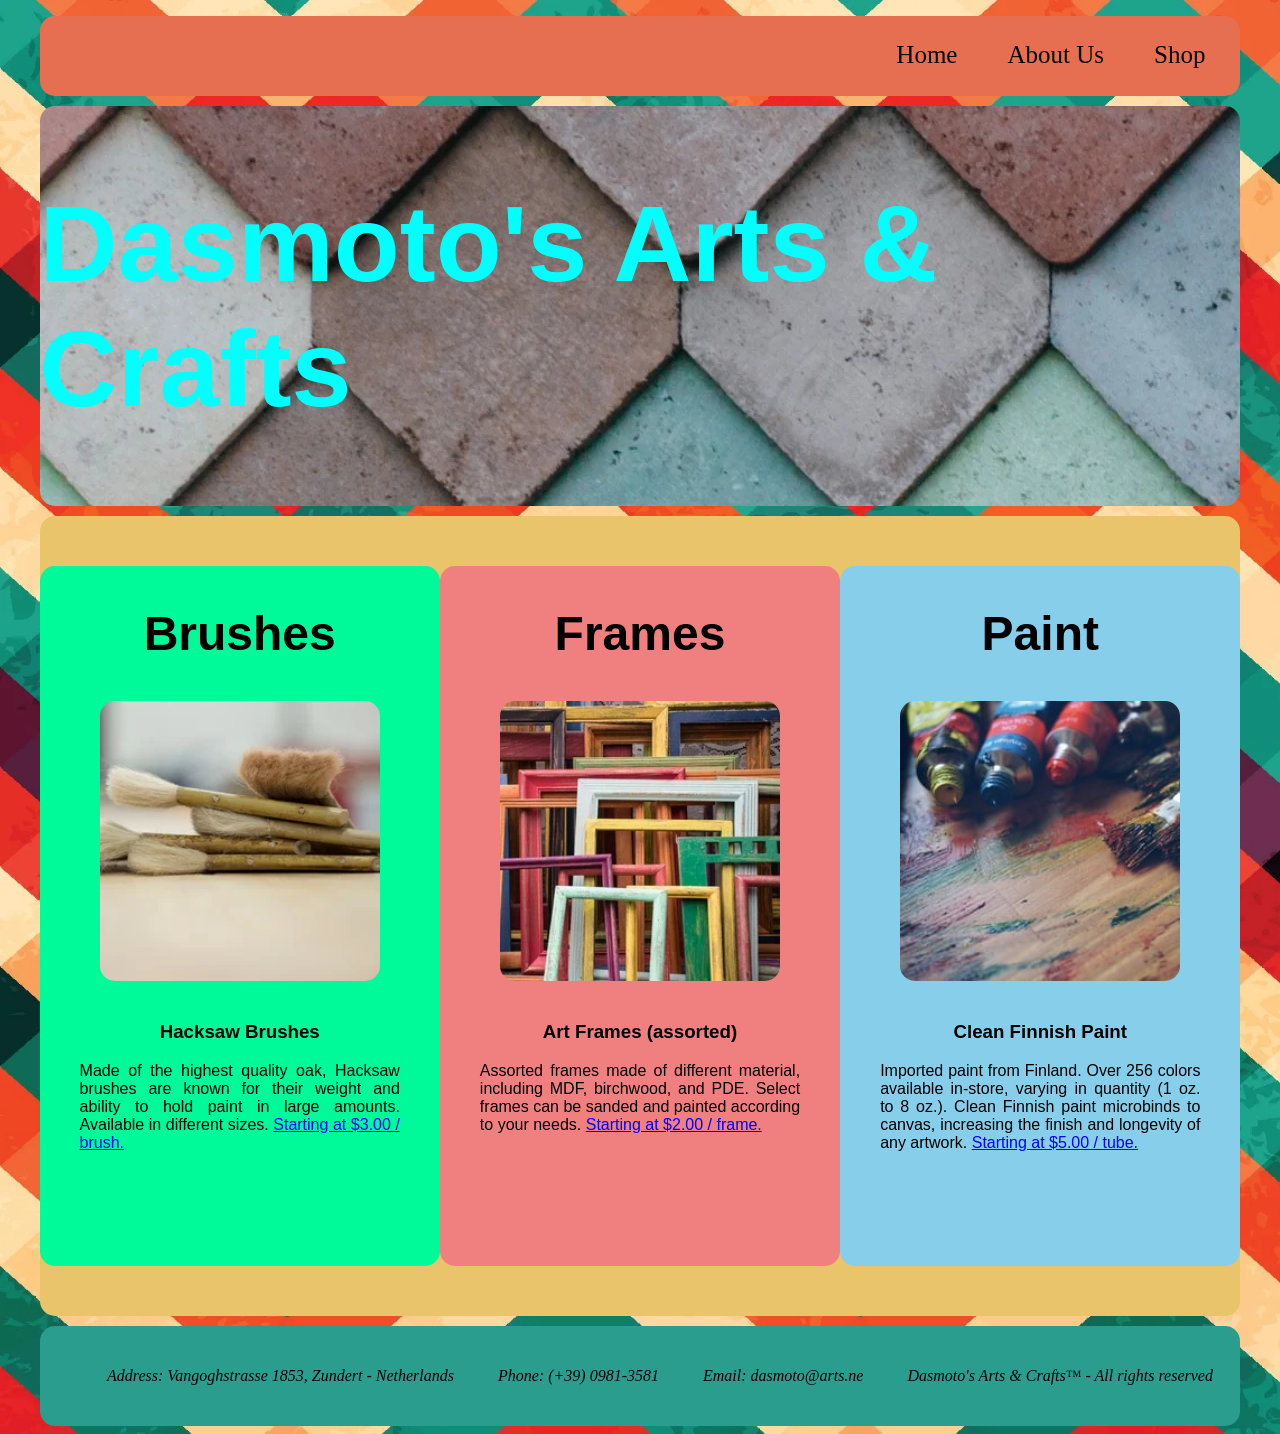
<file: intermediary-projects/dasmotos-arts-and-crafts/index.html>
<!DOCTYPE html>
<html lang="en">

<head>
    <meta charset="UTF-8">
    <meta http-equiv="X-UA-Compatible" content="IE=edge">
    <meta name="viewport" content="width=device-width, initial-scale=1.0">
    <title>Dasmoto's Arts & Crafts</title>
    <link rel="stylesheet" href="./style.css">
</head>

<body>


    <!-- Navbar -->


    <nav class="nav_bar">
        <ul class="nav_bar_list">
            <li class="nav_bar_list_element" class="bold">Home</li>
            <li class="nav_bar_list_element" class="bold">About Us</li>
            <li class="nav_bar_list_element" class="bold">Shop</li>
        </ul>
    </nav>


    <!-- Header -->


    <header class="header">
        <h1 class="title">Dasmoto's Arts & Crafts</h1>
    </header>


    <!-- Main section -->


    <section class="section">
        <div class="column" id="column_1">
            <h2 class="column_subtitle">Brushes</h2>
            <img src="./resources/images/hacksaw.jpeg" alt="Hacksaw brushes." class="product_image">
            <h3 class="column_h3">Hacksaw Brushes</h3>
            <p class="column_paragraph">Made of the highest quality oak, Hacksaw brushes are known for their weight and ability to hold paint in large amounts. Available in different sizes. <a href="#">Starting at $3.00 / brush.</a></p>
        </div>
        <div class="column" id="column_2">
            <h2 class="column_subtitle">Frames</h2>
            <img src="./resources/images/frames.jpeg" alt="A collection of frames." class="product_image">
            <h3 class="column_h3">Art Frames (assorted)</h3>
            <p class="column_paragraph">Assorted frames made of different material, including MDF, birchwood, and PDE. Select frames can be sanded and painted according to your needs. <a href="#">Starting at $2.00 / frame.</a></p>
        </div>
        <div class="column" id="column_3">
            <h2 class="column_subtitle">Paint</h2>
            <img src="./resources/images/finnish.jpeg" alt="Used paint tubes." class="product_image">
            <h3 class="column_h3">Clean Finnish Paint</h3>
            <p class="column_paragraph">Imported paint from Finland. Over 256 colors available in-store, varying in quantity (1 oz. to 8 oz.). Clean Finnish paint microbinds to canvas, increasing the finish and longevity of any artwork. <a href="#">Starting at $5.00 / tube.</a></p>
        </div>
    </section>


    <!-- Footer -->


    <footer class="footer">
        <address>
            <ul class="footer_list">
                <li class="footer_list_element">Address: Vangoghstrasse 1853, Zundert - Netherlands</li>
                <li class="footer_list_element">Phone: (+39) 0981-3581</li>
                <li class="footer_list_element">Email: dasmoto@arts.ne</li>
                <li class="footer_list_element">Dasmoto's Arts & Crafts™ - All rights reserved</li>
            </ul>
        </address>
    </footer>
</body>

</html>
</file>
<file: intermediary-projects/dasmotos-arts-and-crafts/style.css>
h1,
h2,
h3,
p,
li a {
    font-family: Helvetica, Arial, Helvetica, sans-serif;
}


/* Styling */

.bold {
    font-weight: bold;
}


/* Body */

body {
    background-image: url(./resources/images/website-background.jpeg);
    background-size: cover;
}


/* Navbar */

.nav_bar {
    height: 80px;
    width: 95%;
    margin: 0 auto;
    background-color: #E76F51;
    border-radius: 15px;
}

.nav_bar_list {
    display: flex;
    justify-content: flex-end;
    align-items: center;
    margin-right: 10px;
}

.nav_bar_list_element {
    display: inline;
    font-size: 25px;
    padding: 15px 25px;
    margin-top: 10px;
}

.nav_bar_list_element:hover {
    color: gold;
    border-bottom: 2px solid gold;
    cursor: pointer;
}


/* Header */

.header {
    display: flex;
    align-items: center;
    justify-content: center;
    height: 400px;
    width: 95%;
    border-radius: 15px;
    margin: 10px auto;
    background: url(./resources/images/pattern.jpeg);
    /* For better background, use line below and delete the one above*/
    /* background-color: #F4A261; */
}

.title {
    font-size: 108px;
    color: aqua;
}


/* Section */

.section {
    display: flex;
    align-items: center;
    justify-content: space-around;
    height: 800px;
    width: 95%;
    border-radius: 15px;
    margin: 10px auto;
    background-color: #E9C46A;
}

.column {
    display: inline-block;
    height: 700px;
    width: 450px;
    border-radius: 15px;
}

.column_subtitle {
    font-size: 48px;
    text-align: center;
}

.product_image {
    display: block;
    margin: 0 auto;
    width: 70%;
    border-radius: 15px;
}

.column_h3 {
    text-align: center;
    margin-top: 40px;
}

.column_paragraph {
    text-align: justify;
    margin: 10px 40px;
}

.column_paragraph a {
    color: blue;
}

#column_1 {
    background-color: mediumspringgreen;
}

#column_2 {
    background-color: lightcoral;
}

#column_3 {
    background-color: skyblue;
}


/* Footer */

.footer {
    display: flex;
    align-items: center;
    justify-content: center;
    height: 100px;
    width: 95%;
    border-radius: 15px;
    margin: 0 auto;
    background-color: #2A9D8F;
}

.footer_list_element {
    display: inline-block;
    padding: 20px;
}
</file>
